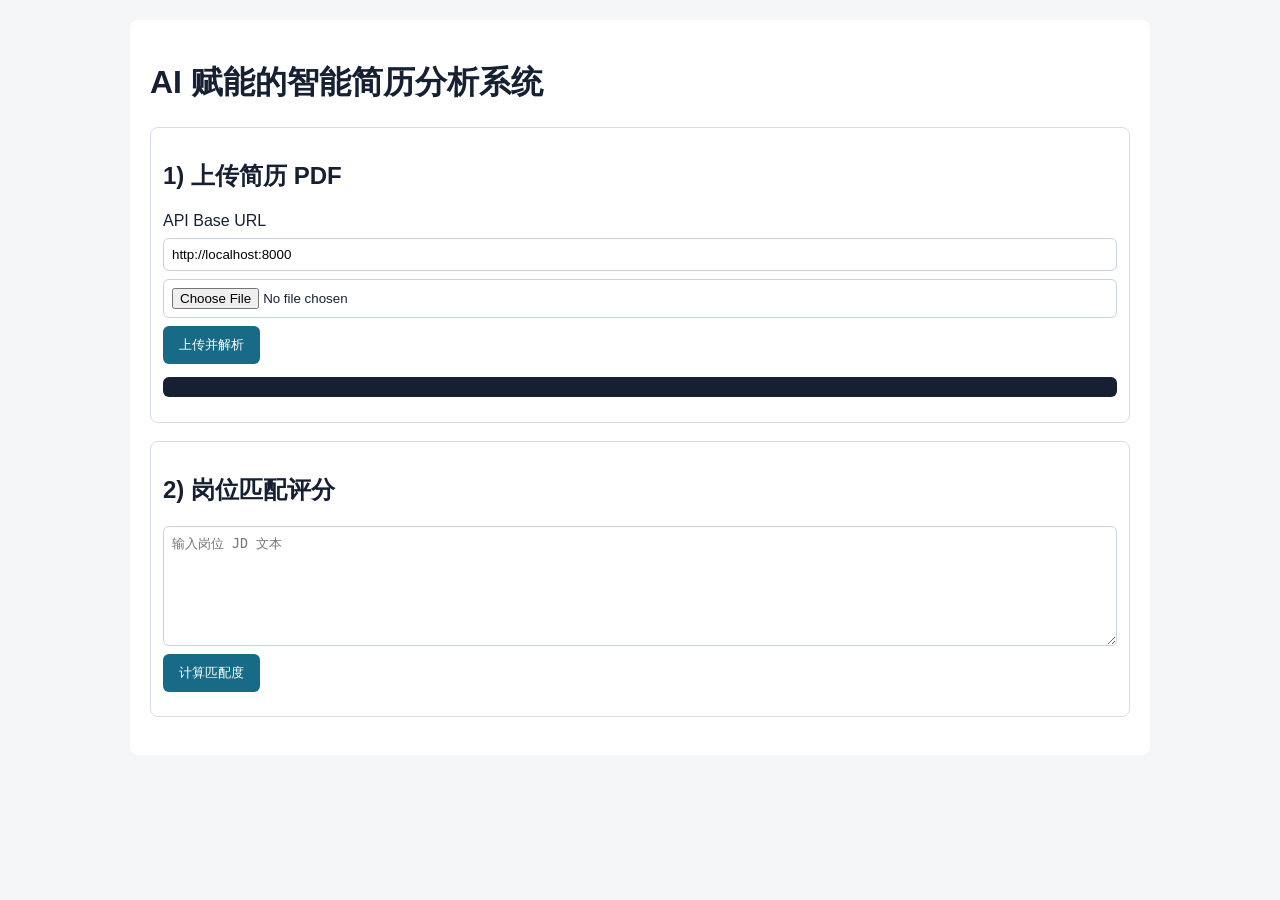
<file: docs/index.html>
<!doctype html>
<html lang="zh-CN">
<head>
  <meta charset="UTF-8" />
  <meta name="viewport" content="width=device-width, initial-scale=1.0" />
  <title>AI 简历分析系统</title>
  <link rel="stylesheet" href="./styles.css" />
</head>
<body>
  <main class="container">
    <h1>AI 赋能的智能简历分析系统</h1>

    <section>
      <h2>1) 上传简历 PDF</h2>
      <label>API Base URL <input id="apiBase" value="http://localhost:8000" /></label>
      <input type="file" id="file" accept="application/pdf" />
      <button id="uploadBtn">上传并解析</button>
      <pre id="uploadResult"></pre>
    </section>

    <section>
      <h2>2) 岗位匹配评分</h2>
      <textarea id="jdText" placeholder="输入岗位 JD 文本"></textarea>
      <button id="matchBtn">计算匹配度</button>
      <div id="matchResult" class="match-result"></div>
    </section>
  </main>
  <script src="./main.js"></script>
</body>
</html>
</file>
<file: docs/styles.css>
body { font-family: Arial, sans-serif; background: #f4f6f8; color: #172033; margin: 0; }
.container { max-width: 980px; margin: 20px auto; background: #fff; padding: 20px; border-radius: 8px; }
section { margin: 18px 0; padding: 12px; border: 1px solid #d8dee8; border-radius: 8px; }
input, textarea, button { margin-top: 8px; display: block; width: 100%; padding: 8px; box-sizing: border-box; }
input, textarea { border: 1px solid #c9d2df; border-radius: 6px; }
textarea { min-height: 120px; resize: vertical; }
button { width: auto; background: #176b87; border: none; color: #fff; border-radius: 6px; cursor: pointer; padding: 10px 16px; }
button:hover { background: #14566d; }
pre { background: #172033; color: #eef2f7; padding: 10px; border-radius: 6px; white-space: pre-wrap; }
.match-result { margin-top: 12px; }
.score-row { display: grid; grid-template-columns: 120px 1fr; gap: 16px; align-items: center; border-top: 1px solid #d8dee8; padding-top: 16px; }
.score-value { font-size: 42px; font-weight: 700; line-height: 1; color: #176b87; }
.score-label { color: #5d6b7c; margin-top: 4px; }
.score-main p { margin: 8px 0 12px; color: #39465a; }
.level { display: inline-block; font-weight: 700; color: #172033; }
.score-track { height: 10px; background: #e8edf3; border-radius: 999px; overflow: hidden; }
.score-track span { display: block; height: 100%; background: #2f9e44; }
.metric-grid { display: grid; grid-template-columns: repeat(4, 1fr); gap: 10px; margin-top: 14px; }
.metric-grid div { border: 1px solid #d8dee8; border-radius: 6px; padding: 10px; }
.metric-grid strong { display: block; font-size: 20px; }
.metric-grid span { color: #5d6b7c; font-size: 13px; }
.tag-row { display: flex; flex-wrap: wrap; gap: 8px; margin-top: 14px; }
.tag-row span { background: #edf7f2; border: 1px solid #b8dfca; color: #1f6f43; border-radius: 999px; padding: 4px 10px; font-size: 13px; }
.analysis-grid { display: grid; grid-template-columns: repeat(2, minmax(0, 1fr)); gap: 14px; margin-top: 16px; }
.analysis-block { border-top: 1px solid #d8dee8; padding-top: 10px; }
.analysis-block h3 { margin: 0 0 8px; font-size: 16px; }
.analysis-block ul { margin: 0; padding-left: 18px; }
.analysis-block li { margin-bottom: 6px; color: #39465a; }
.meta-row { display: flex; flex-wrap: wrap; gap: 10px; margin-top: 14px; color: #6c7888; font-size: 12px; }
.error { background: #3a1f25; color: #fff1f2; }
@media (max-width: 720px) {
  .score-row, .analysis-grid, .metric-grid { grid-template-columns: 1fr; }
}
</file>
